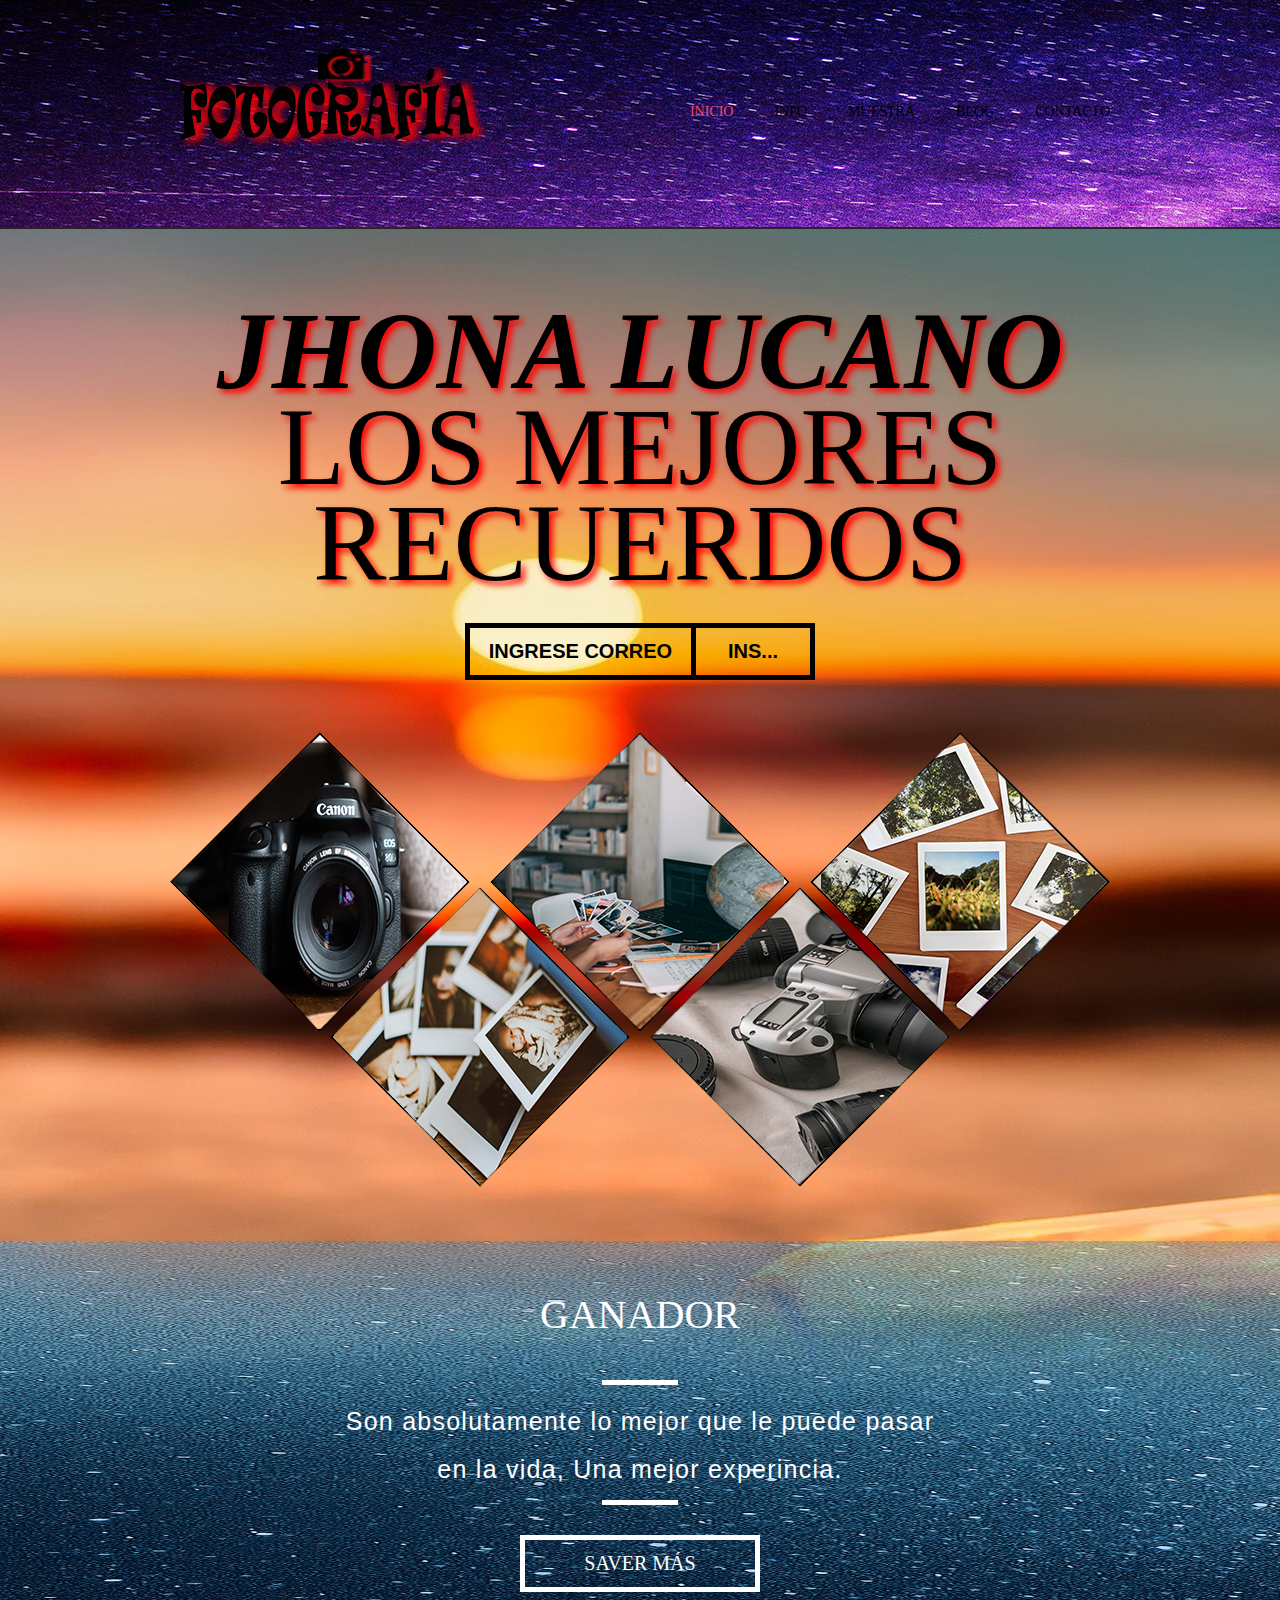
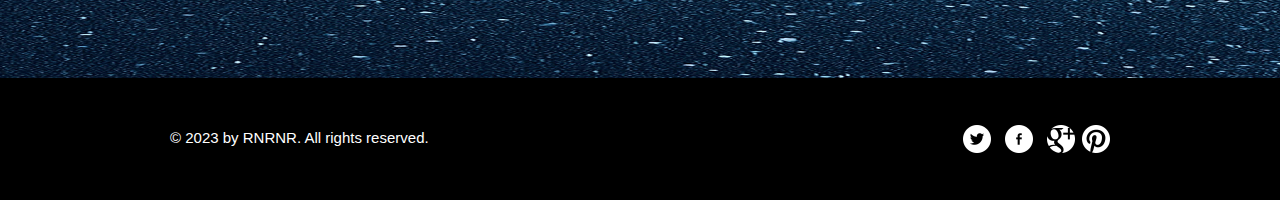
<file: index.html>
<!doctype html>
<!-- Website template by .com -->
<html>
<head>
	<meta charset="UTF-8">
	<meta name="viewport" content="width=device-width, initial-scale=1.0">
	<title>Jhonaolivares-fotografía</title>
	<link rel="stylesheet" href="css/style.css" type="text/css">
	<link rel="stylesheet" type="text/css" href="css/mobile.css">
	<script src="js/mobile.js" type="text/javascript"></script>
</head>
<body>
	<div id="page">
		<div id="header">
			<div id="navigation">
				<span id="mobile-navigation">&nbsp;</span>
				<a href="index.html" class="logo"><img src="images/logo.png" alt=""></a>
				<ul id="menu">
					<li class="selected">
						<a href="index.html">Inicio</a>
					</li>
					<li>
						<a href="about.html">Info</a>
					</li>
					<li>
						<a href="running.html">Muestra</a>
						<ul>
							<li>
								<a href="runningsinglepost.html">Ejecutando una sola publicación</a>
							</li>
						</ul>
					</li>
					<li>
						<a href="blog.html">Blog</a>
						<ul>
							<li>
								<a href="blogsinglepost.html">entrada única del blog</a>
							</li>
						</ul>
					</li>
					<li>
						<a href="contact.html">Contacto</a>
					</li>
				</ul>
			</div>
		</div>
		<div id="body" class="home">
			<div class="header">
				<div>
					<h1><b><i>Jhona Lucano</i></b><br>LOS MEJORES RECUERDOS</h1>
					<span><a href="contact.html" class="email">Ingrese correo electrónico</a><a href="contact.html" class="signup">Ins...</a></span>
					<img src="images/inicio.png" alt="">
				</div>
			</div>
			<div class="body">
				<div>
					<h1>Ganador</h1>
					<p>Son absolutamente lo mejor que le puede pasar en la vida, Una mejor experincia.</p>
					<a href="blog.html" class="more">Saver Más</a>
				</div>
			</div>
		</div>
		<div id="footer">
			<div>
				<div class="connect">
					<a href="http://.com/go/twitter/" class="twitter">twitter</a>
					<a href="http://.com/go/facebook/" class="facebook">facebook</a>
					<a href="http://.com/go/googleplus/" class="googleplus">googleplus</a>
					<a href="http://pinterest.com/fwtemplates/" class="pinterest">pinterest</a>
				</div>
				<p>&copy; 2023 by RNRNR. All rights reserved.</p>
			</div>
		</div>
	</div>
</body>
</html>
</file>
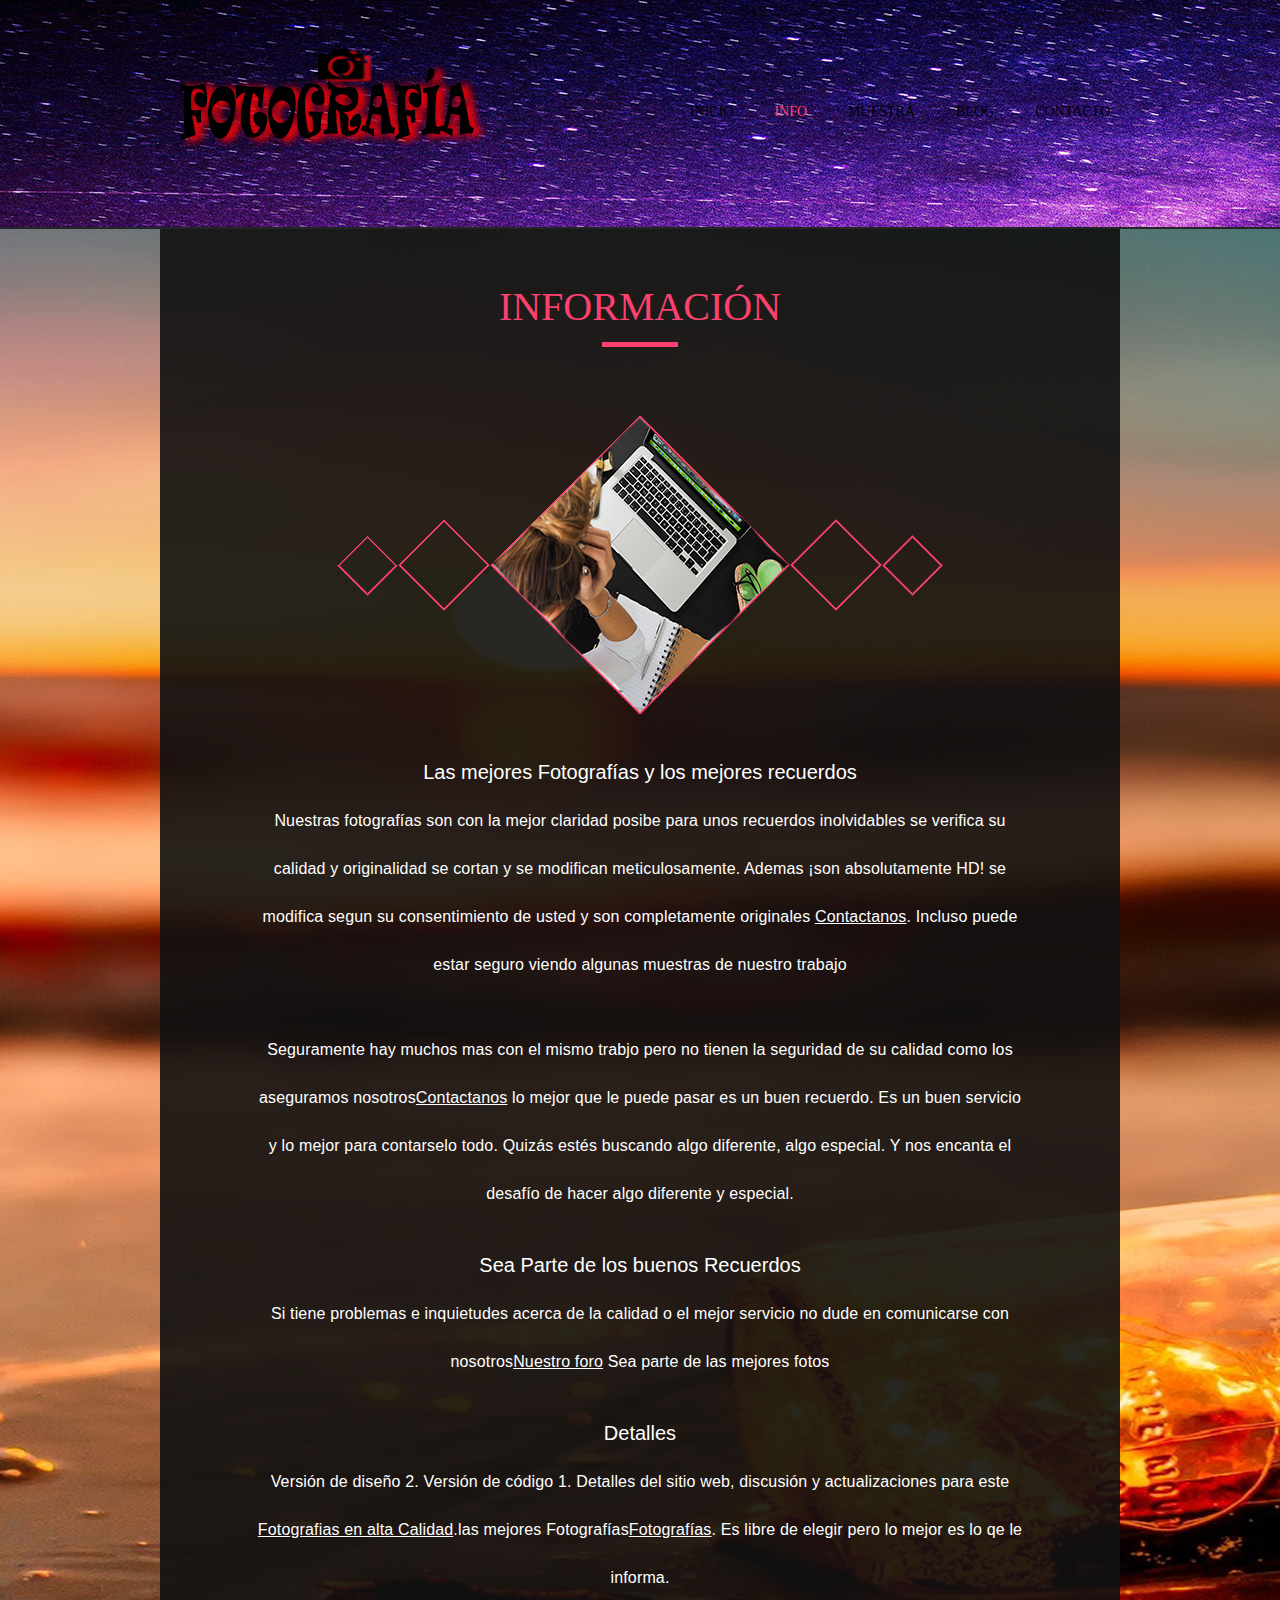
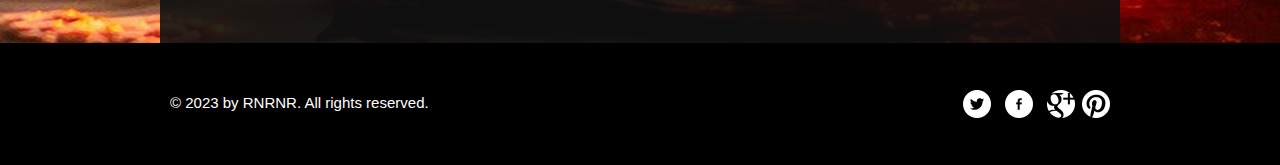
<file: about.html>
<!doctype html>
<!-- Website template by freewebsitetemplates.com -->
<html>
<head>
	<meta charset="UTF-8">
	<meta name="viewport" content="width=device-width, initial-scale=1.0">
	<title>Jhonaolivares-Fotografía</title>
	<link rel="stylesheet" href="css/style.css" type="text/css">
	<link rel="stylesheet" type="text/css" href="css/mobile.css">
	<script src="js/mobile.js" type="text/javascript"></script>
</head>
<body>
	<div id="page">
		<div id="header">
			<div id="navigation">
				<span id="mobile-navigation">&nbsp;</span>
				<a href="index.html" class="logo"><img src="images/logo.png" alt=""></a>
				<ul id="menu">
					<li>
						<a href="index.html">Inicio</a>
					</li>
					<li class="selected">
						<a href="about.html">Info</a>
					</li>
					<li>
						<a href="running.html">Muestra</a>
						<ul>
							<li>
								<a href="runningsinglepost.html">Ejecutando una sola publicación</a>
							</li>
						</ul>
					</li>
					<li>
						<a href="blog.html">Blog</a>
						<ul>
							<li>
								<a href="blogsinglepost.html">entrada única del blog</a>
							</li>
						</ul>
					</li>
					<li>
						<a href="contact.html">Contacto</a>
					</li>
				</ul>
			</div>
		</div>
		<div id="body">
			<div>
				<h1>INFORMACIÓN</h1>
				<img src="images/info.png" alt="">
				<h2>Las mejores Fotografías y los mejores recuerdos</h2>
				<p>Nuestras fotografías son con la mejor claridad posibe para unos recuerdos inolvidables se verifica su calidad y originalidad se cortan y se modifican meticulosamente. Ademas ¡son absolutamente HD! se modifica segun su consentimiento de usted y son completamente originales <a href="http://www..com/about/terms/">Contactanos</a>. Incluso puede estar seguro viendo algunas muestras de nuestro trabajo</h2>
				<p>Seguramente hay muchos mas con el mismo trabjo pero no tienen la seguridad de su calidad como los aseguramos nosotros<a href="http://www..com/">Contactanos</a> lo mejor que le puede pasar es un buen recuerdo. Es un buen servicio y lo mejor para contarselo todo. Quizás estés buscando algo diferente, algo especial. Y nos encanta el desafío de hacer algo diferente y especial.</p>
				
				<h2>Sea Parte de los buenos Recuerdos</h2>
				
				<p>Si tiene problemas e inquietudes acerca de la calidad o el mejor servicio no dude en comunicarse con nosotros<a href="http://www..com/forums/">Nuestro foro</a> Sea parte de las mejores fotos</p>
				<h2>Detalles</h2>
				<p>Versión de diseño 2. Versión de código 1. Detalles del sitio web, discusión y actualizaciones para este <a href="http://www..com/discuss/running/">Fotografias en alta Calidad</a>.las mejores Fotografías<a href="http://www..com/">Fotografías</a>. Es libre de elegir pero lo mejor es lo qe le informa.</p>
			</div>
		</div>
		<div id="footer">
			<div>
				<div class="connect">
					<a href="http://.com/go/twitter/" class="twitter">twitter</a>
					<a href="http://.com/go/facebook/" class="facebook">facebook</a>
					<a href="http://.com/go/googleplus/" class="googleplus">googleplus</a>
					<a href="http://pinterest.com/fwtemplates/" class="pinterest">pinterest</a>
				</div>
				<p>&copy; 2023 by RNRNR. All rights reserved.</p>
			</div>
		</div>
	</div>
</body>
</html>
</file>
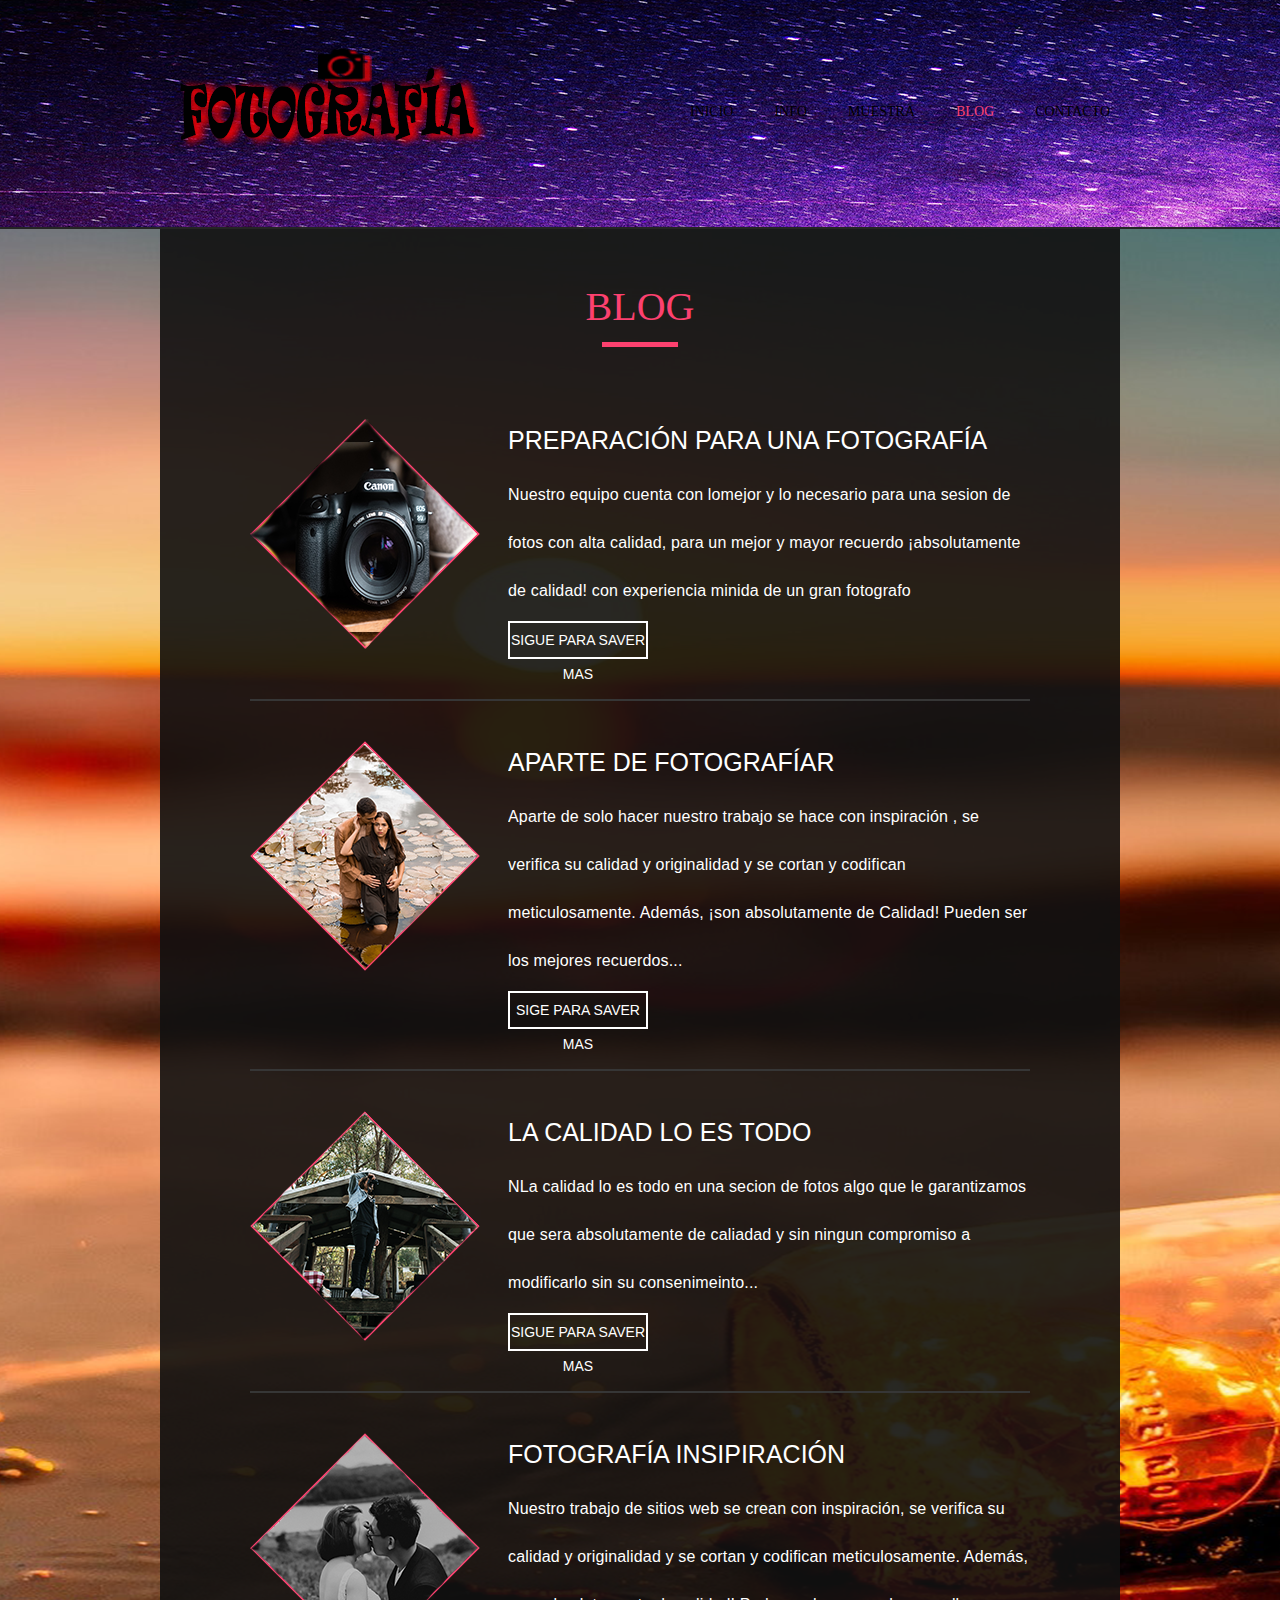
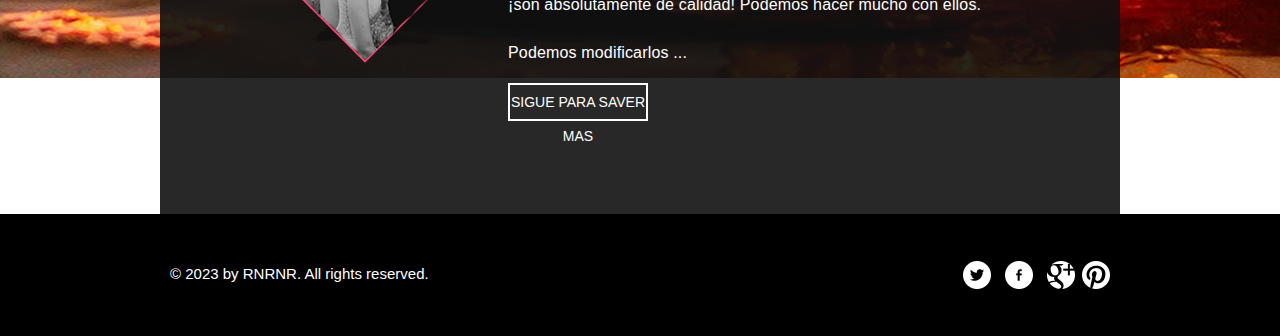
<file: blog.html>
<!doctype html>
<!-- Website template by .com -->
<html>
<head>
	<meta charset="UTF-8">
	<meta name="viewport" content="width=device-width, initial-scale=1.0">
	<title>Jhonaolivares-Fotografía</title>
	<link rel="stylesheet" href="css/style.css" type="text/css">
	<link rel="stylesheet" type="text/css" href="css/mobile.css">
	<script src="js/mobile.js" type="text/javascript"></script>
</head>
<body>
	<div id="page">
		<div id="header">
			<div id="navigation">
				<span id="mobile-navigation">&nbsp;</span>
				<a href="index.html" class="logo"><img src="images/logo.png" alt=""></a>
				<ul id="menu">
					<li>
						<a href="index.html">Inicio</a>
					</li>
					<li>
						<a href="about.html">Info</a>
					</li>
					<li>
						<a href="running.html">Muestra</a>
						<ul>
							<li>
								<a href="runningsinglepost.html">Ejecutando una sola publicación</a>
							</li>
						</ul>
					</li>
					<li class="selected">
						<a href="blog.html">Blog</a>
						<ul>
							<li>
								<a href="blogsinglepost.html">entrada única del blogt</a>
							</li>
						</ul>
					</li>
					<li>
						<a href="contact.html">Contacto</a>
					</li>
				</ul>
			</div>
		</div>
		<div id="body">
			<div>
				<h1>Blog</h1>
				<ul>
					<li>
						<img src="images/blog-image1.png" alt="">
						<div>
							<h1>PREPARACIÓN PARA UNA FOTOGRAFÍA</h1>
							<p>Nuestro equipo cuenta con lomejor y lo necesario para una sesion de fotos con alta calidad, para un mejor y mayor recuerdo ¡absolutamente de calidad! con experiencia minida de un gran fotografo</p>
							<a href="blogsinglepost.html" class="more">sigue para saver mas</a>
						</div>
					</li>
					<li>
						<img src="images/blog-image2.png" alt="">
						<div>
							<h1>APARTE DE FOTOGRAFÍAR</h1>
							<p>Aparte de solo hacer nuestro trabajo se hace con inspiración , se verifica su calidad y originalidad y se cortan y codifican meticulosamente. Además, ¡son absolutamente de Calidad! Pueden ser los mejores recuerdos...</p>
							<a href="blogsinglepost.html" class="more">sige para saver mas</a>
						</div>
					</li>
					<li>
						<img src="images/blog-image3.png" alt="">
						<div>
							<h1>LA CALIDAD LO ES TODO</h1>
							<p>NLa calidad lo es todo en una secion de fotos algo que le garantizamos que sera absolutamente de caliadad y sin ningun compromiso a modificarlo sin su consenimeinto...  </p>
							<a href="blogsinglepost.html" class="more">sigue para saver mas</a>
						</div>
					</li>
					<li>
						<img src="images/blog-image4.png" alt="">
						<div>
							<h1>FOTOGRAFÍA INSIPIRACIÓN</h1>
							<p>
                              Nuestro trabajo de sitios web se crean con inspiración, se verifica su calidad y originalidad y se cortan y codifican meticulosamente. Además, ¡son absolutamente de calidad! Podemos hacer mucho con ellos. Podemos modificarlos ...
                            </p>
							<a href="blogsinglepost.html" class="more">sigue para saver mas</a>
						</div>
					</li>
				</ul>
			</div>
		</div>
		<div id="footer">
			<div>
				<div class="connect">
					<a href="http://.com/go/twitter/" class="twitter">twitter</a>
					<a href="http://.com/go/facebook/" class="facebook">facebook</a>
					<a href="http://.com/go/googleplus/" class="googleplus">googleplus</a>
					<a href="http://pinterest.com/fwtemplates/" class="pinterest">pinterest</a>
				</div>
				<p>&copy; 2023 by RNRNR. All rights reserved.</p>
			</div>
		</div>
	</div>
</body>
</html>
</file>
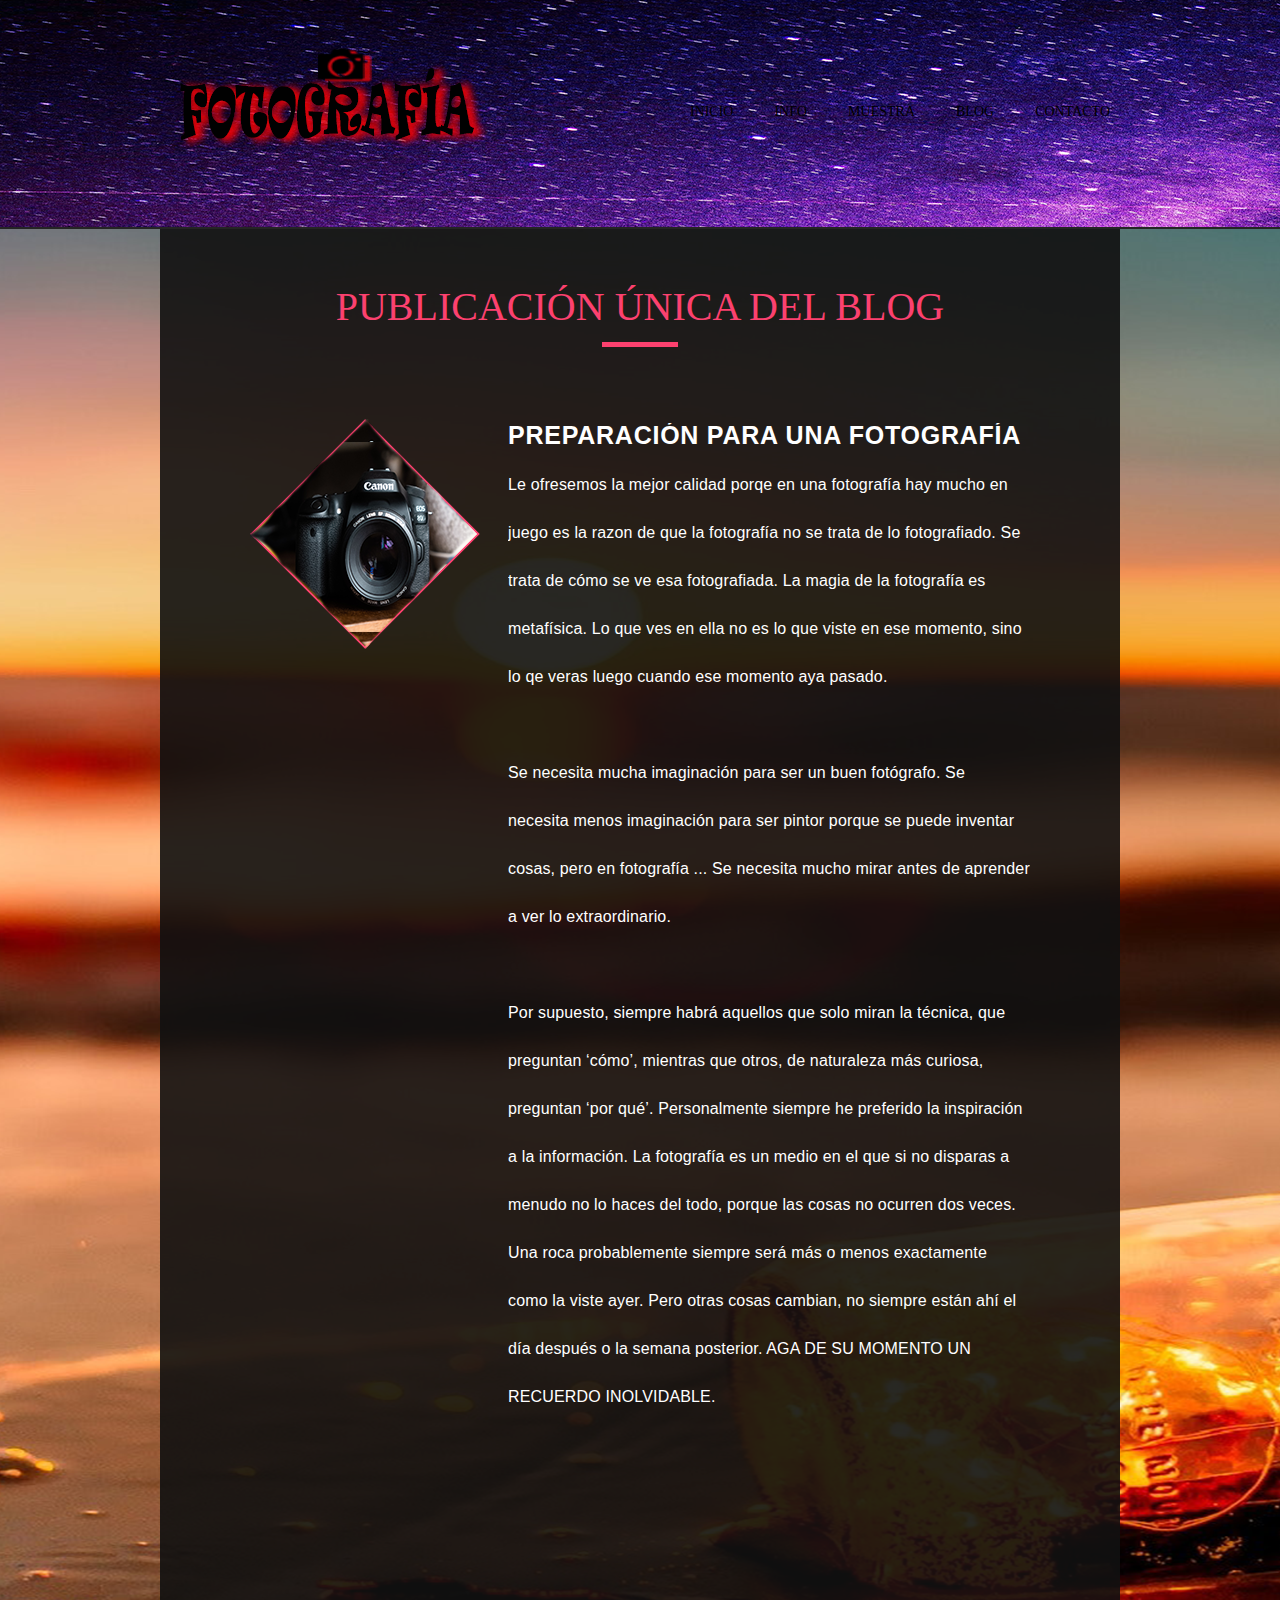
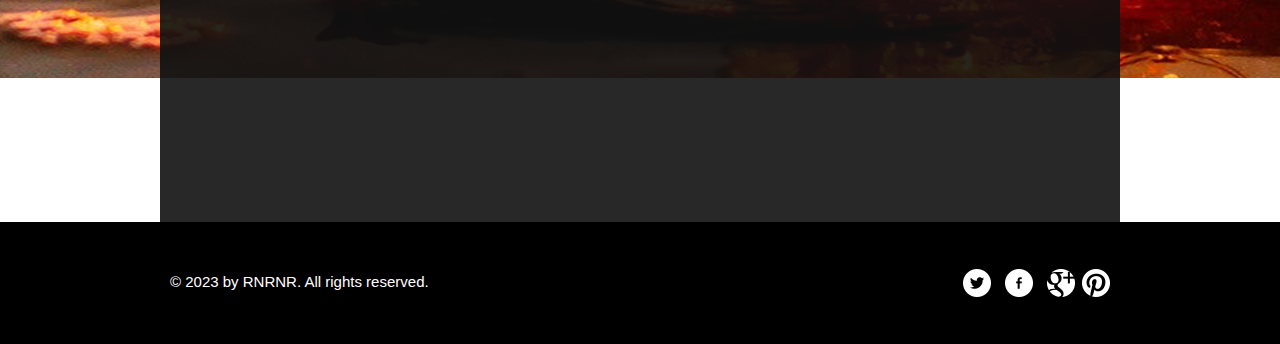
<file: blogsinglepost.html>
<!doctype html>
<!-- Website template by .com -->
<html>
<head>
	<meta charset="UTF-8">
	<meta name="viewport" content="width=device-width, initial-scale=1.0">
	<title>jhonaolivares-fotografía</title>
	<link rel="stylesheet" href="css/style.css" type="text/css">
	<link rel="stylesheet" type="text/css" href="css/mobile.css">
	<script src="js/mobile.js" type="text/javascript"></script>
</head>
<body>
	<div id="page">
		<div id="header">
			<div id="navigation">
				<span id="mobile-navigation">&nbsp;</span>
				<a href="index.html" class="logo"><img src="images/logo.png" alt=""></a>
				<ul id="menu">
					<li>
						<a href="index.html">Inicio</a>
					</li>
					<li>
						<a href="about.html">Info</a>
					</li>
					<li>
						<a href="running.html">Muestra</a>
						<ul>
							<li>
								<a href="runningsinglepost.html">Ejecutando una sola publicación</a>
							</li>
						</ul>
					</li>
					<li>
						<a href="blog.html">Blog</a>
						<ul>
							<li>
								<a href="blogsinglepost.html">entrada única del blog</a>
							</li>
						</ul>
					</li>
					<li>
						<a href="contact.html">Contacto</a>
					</li>
				</ul>
			</div>
		</div>
		<div id="body" class="blogsinglepost">
			<div>
				<h1>Publicación única del blog</h1>
				<img src="images/blog-image1.png" alt="">
				<div>
					<h1>PREPARACIÓN PARA UNA FOTOGRAFÍA</h1>
					<p>Le ofresemos la mejor calidad porqe en una fotografía hay mucho en juego es la razon de que la fotografía no se trata de lo fotografiado. Se trata de cómo se ve esa fotografiada. La magia de la fotografía es metafísica. Lo que ves en ella no es lo que viste en ese momento, sino lo qe veras luego cuando ese momento aya pasado.</p>
					<p>Se necesita mucha imaginación para ser un buen fotógrafo. Se necesita menos imaginación para ser pintor porque se puede inventar cosas, pero en fotografía ... Se necesita mucho mirar antes de aprender a ver lo extraordinario.</p>
					<p>Por supuesto, siempre habrá aquellos que solo miran la técnica, que preguntan ‘cómo’, mientras que otros, de naturaleza más curiosa, preguntan ‘por qué’. Personalmente siempre he preferido la inspiración a la información. La fotografía es un medio en el que si no disparas a menudo no lo haces del todo, porque las cosas no ocurren dos veces. Una roca probablemente siempre será más o menos exactamente como la viste ayer. Pero otras cosas cambian, no siempre están ahí el día después o la semana posterior. AGA DE SU MOMENTO UN RECUERDO INOLVIDABLE.</p>
				</div>
			</div>
		</div>
		<div id="footer">
			<div>
				<div class="connect">
					<a href="http://.com/go/twitter/" class="twitter">twitter</a>
					<a href="http://.com/go/facebook/" class="facebook">facebook</a>
					<a href="http://.com/go/googleplus/" class="googleplus">googleplus</a>
					<a href="http://pinterest.com/fwtemplates/" class="pinterest">pinterest</a>
				</div>
				<p>&copy; 2023 by RNRNR. All rights reserved.</p>
			</div>
		</div>
	</div>
</body>
</html>
</file>
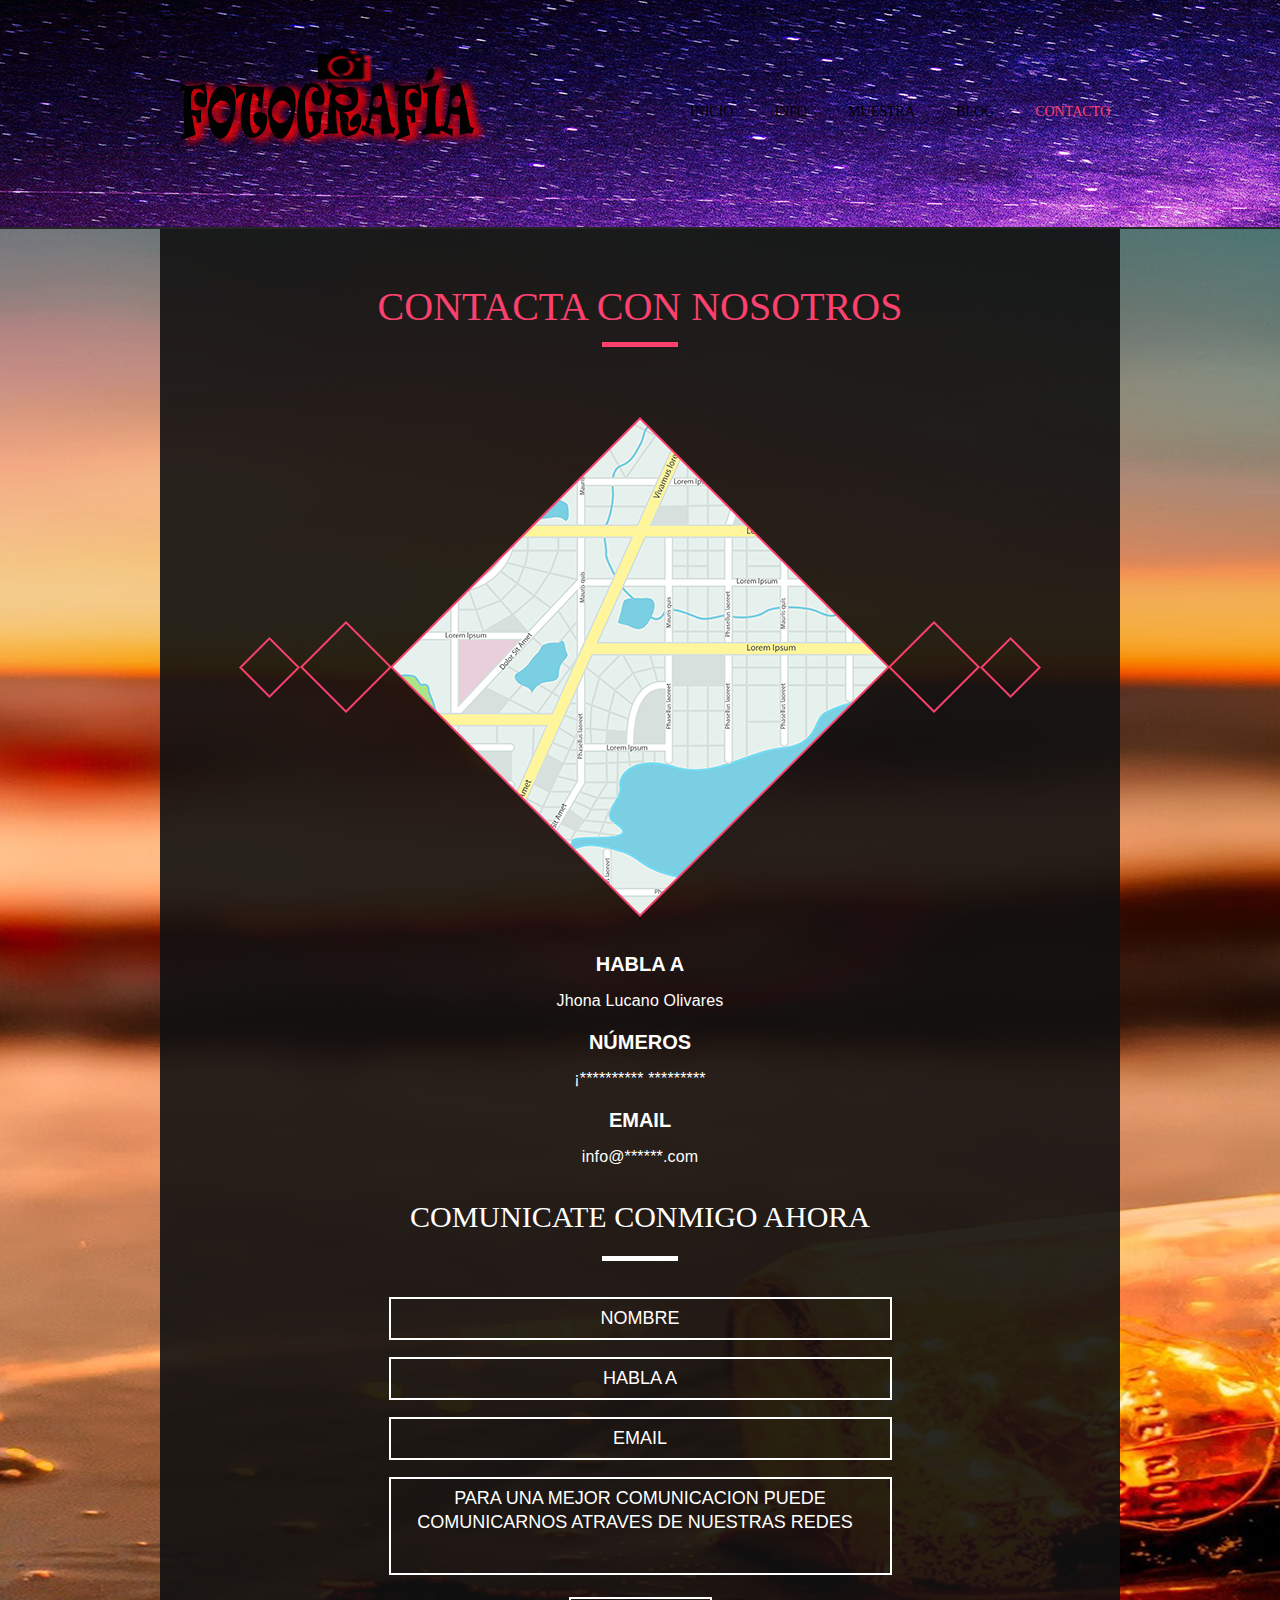
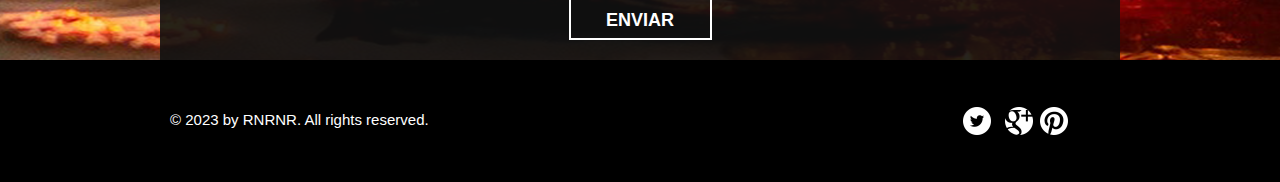
<file: contact.html>
<!doctype html>
<!-- Website template by .com -->
<html>
<head>
	<meta charset="UTF-8">
	<meta name="viewport" content="width=device-width, initial-scale=1.0">
	<title>contact - Running</title>
	<link rel="stylesheet" href="css/style.css" type="text/css">
	<link rel="stylesheet" type="text/css" href="css/mobile.css">
	<script src="js/mobile.js" type="text/javascript"></script>
</head>
<body>
	<div id="page">
		<div id="header">
			<div id="navigation">
				<span id="mobile-navigation">&nbsp;</span>
				<a href="index.html" class="logo"><img src="images/logo.png" alt=""></a>
				<ul id="menu">
					<li>
						<a href="index.html">Inicio</a>
					</li>
					<li>
						<a href="about.html">Info</a>
					</li>
					<li>
						<a href="running.html">Muestra</a>
						<ul>
							<li>
								<a href="runningsinglepost.html">Ejecutando una sola publicación</a>
							</li>
						</ul>
					</li>
					<li>
						<a href="blog.html">Blog</a>
						<ul>
							<li>
								<a href="blogsinglepost.html">entrada única del blog</a>
							</li>
						</ul>
					</li>
					<li class="selected">
						<a href="contact.html">Contacto</a>
					</li>
				</ul>
			</div>
		</div>
		<div id="body" class="contact">
			<div>
				<h1>Contacta con nosotros</h1>
				<img src="images/map.png" alt="">
				<h2>HABLA A</h2>
				<p>Jhona Lucano Olivares</p>
				<h2>NÚMEROS</h2>
				<a href="index.html">¡********** *********</a>
				<h2>Email</h2>
				<a href="index.html">info@******.com</a>
				<h4>COMUNICATE CONMIGO AHORA</h4>
				<form action="index.html">
					<input type="text" name="name" value="Nombre" onblur="this.value=!this.value?'Name':this.value;" onfocus="this.select()" onclick="this.value='';">
					<input type="text" name="Address" value="Habla a" onblur="this.value=!this.value?'Address':this.value;" onfocus="this.select()" onclick="this.value='';">
					<input type="text" name="Email" value="Email" onblur="this.value=!this.value?'Email':this.value;" onfocus="this.select()" onclick="this.value='';">
					<textarea name="meassage" cols="50" rows="7">Para una mejor comunicacion puede comunicarnos atraves de nuestras redes  </textarea>
					<input type="submit" value="ENVIAR" id="submit">
				</form>
			</div>
		</div>
		<div id="footer">
			<div>
				<div class="connect">
					<a href="http://.com/go/twitter/" class="twitter">twitter</a>
  					<a href="http://.com/go/googleplus/" class="googleplus">googleplus</a>
					<a href="http://pinterest.com/fwtemplates/" class="pinterest">pinterest</a>
				</div>
				<p>&copy; 2023 by RNRNR. All rights reserved.</p>
			</div>
		</div>
	</div>
</body>
</html>
</file>
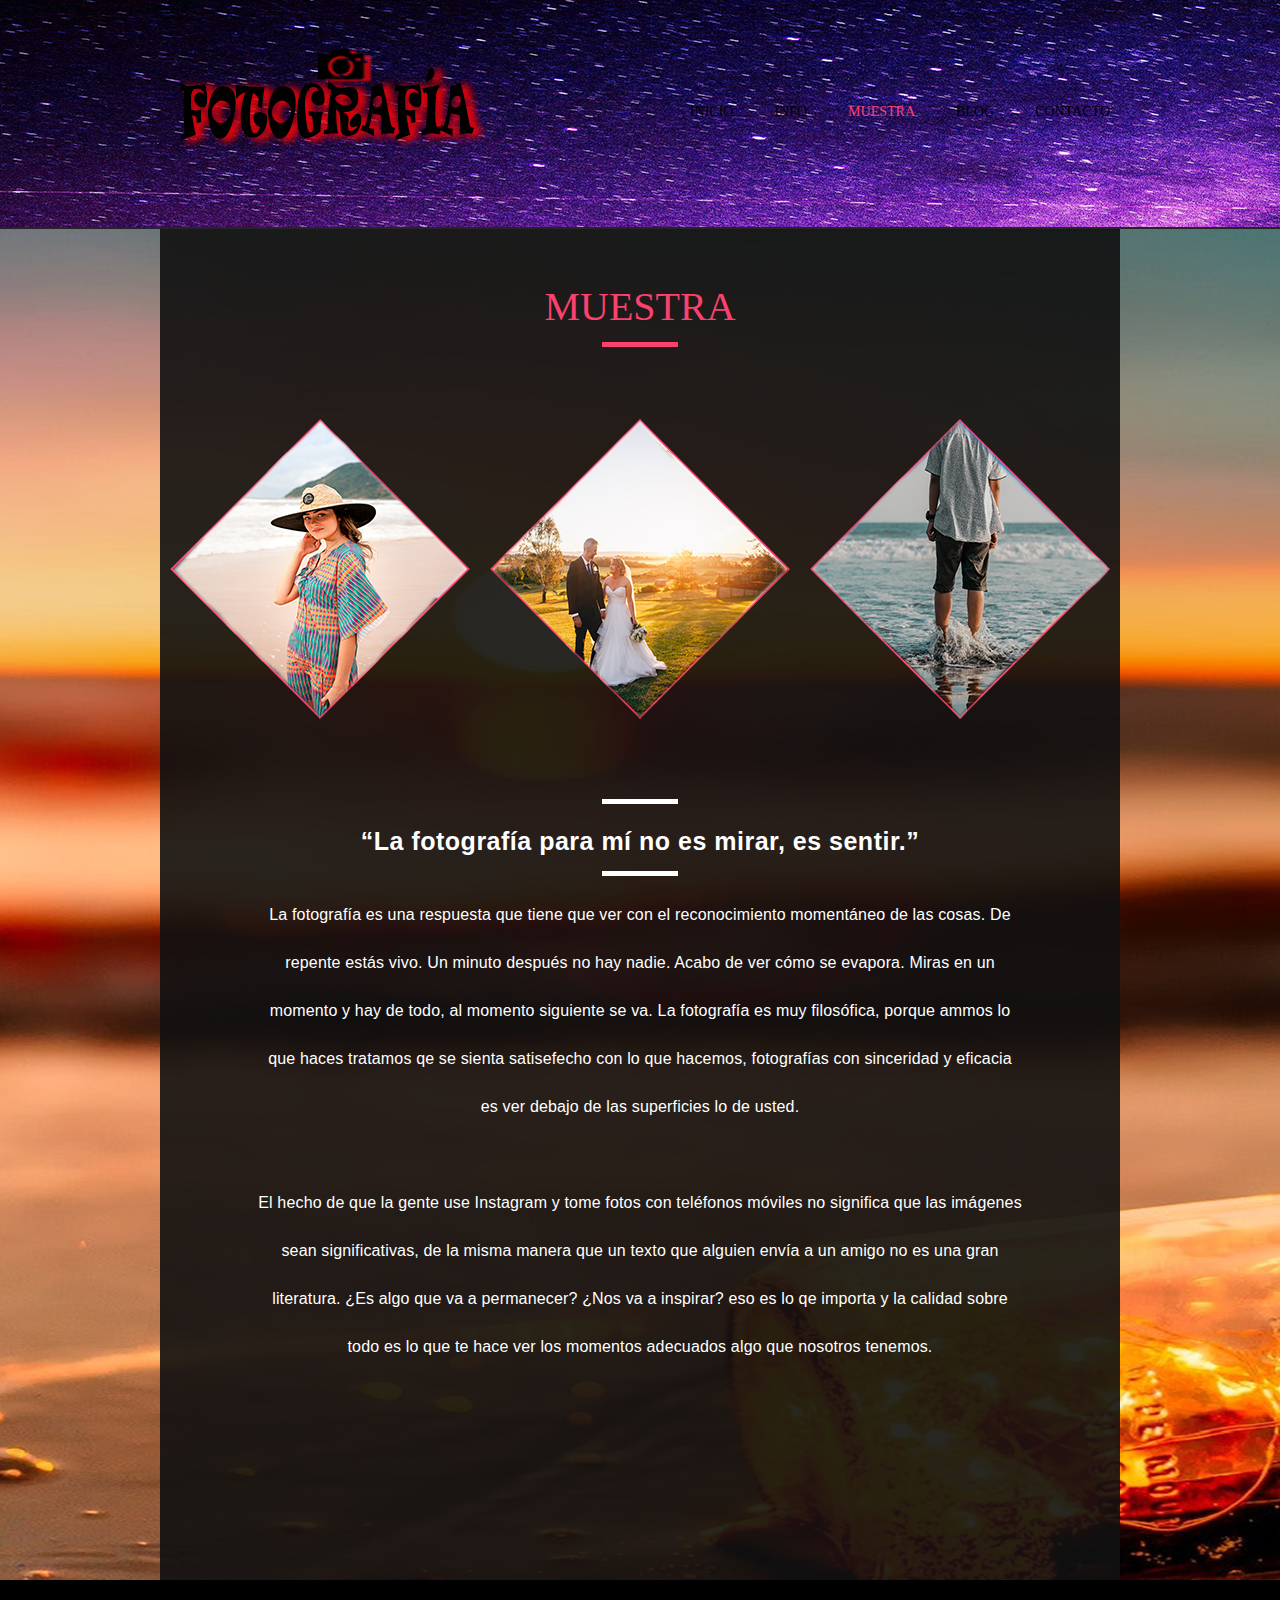
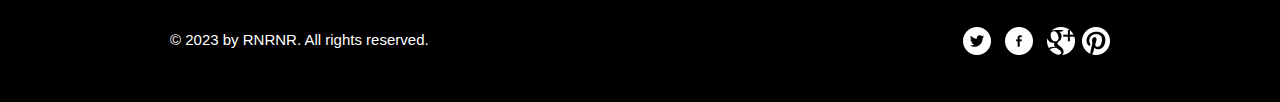
<file: running.html>
<!doctype html>
<!-- Website template by .com -->
<html>
<head>
	<meta charset="UTF-8">
	<meta name="viewport" content="width=device-width, initial-scale=1.0">
	<title>jhonaolivares-fotografía</title>
	<link rel="stylesheet" href="css/style.css" type="text/css">
	<link rel="stylesheet" type="text/css" href="css/mobile.css">
	<script src="js/mobile.js" type="text/javascript"></script>
</head>
<body>
	<div id="page">
		<div id="header">
			<div id="navigation">
				<span id="mobile-navigation">&nbsp;</span>
				<a href="index.html" class="logo"><img src="images/logo.png" alt=""></a>
				<ul id="menu">
					<li>
						<a href="index.html">Inicio</a>
					</li>
					<li>
						<a href="about.html">Info</a>
					</li>
					<li class="selected">
						<a href="running.html">Muestra</a>
						<ul>
							<li>
								<a href="runningsinglepost.html">Ejecutando una sola publicación</a>
							</li>
						</ul>
					</li>
					<li>
						<a href="blog.html">Blog</a>
						<ul>
							<li>
								<a href="blogsinglepost.html">entrada única del blogt</a>
							</li>
						</ul>
					</li>
					<li>
						<a href="contact.html">Contacto</a>
					</li>
				</ul>
			</div>
		</div>
		<div id="body" class="running">
			<div>
				<h1>Muestra</h1>
				<ul class="gallery">
					<li>
						<a href="runningsinglepost.html"><img src="images/running-image1.png" alt=""></a>
					</li>
					<li>
						<a href="runningsinglepost.html"><img src="images/running-image2.png" alt=""></a>
					</li>
					<li>
						<a href="runningsinglepost.html"><img src="images/running-image3.png" alt=""></a>
					</li>
				</ul>
				<h3><span>“La fotografía para mí no es mirar, es sentir.”</span></h3>
				<p>La fotografía es una respuesta que tiene que ver con el reconocimiento momentáneo de las cosas. De repente estás vivo. Un minuto después no hay nadie. Acabo de ver cómo se evapora. Miras en un momento y hay de todo, al momento siguiente se va. La fotografía es muy filosófica, porque ammos lo que haces tratamos qe se sienta satisefecho con lo que hacemos, fotografías con sinceridad y eficacia es ver debajo de las superficies lo de usted.</p>
				<p>El hecho de que la gente use Instagram y tome fotos con teléfonos móviles no significa que las imágenes sean significativas, de la misma manera que un texto que alguien envía a un amigo no es una gran literatura. ¿Es algo que va a permanecer? ¿Nos va a inspirar? eso es lo qe importa y la calidad sobre todo es lo que te hace ver los momentos adecuados algo que nosotros tenemos.</p>
			</div>
		</div>
		<div id="footer">
			<div>
				<div class="connect">
					<a href="http://.com/go/twitter/" class="twitter">twitter</a>
					<a href="http://.com/go/facebook/" class="facebook">facebook</a>
					<a href="http://.com/go/googleplus/" class="googleplus">googleplus</a>
					<a href="http://pinterest.com/fwtemplates/" class="pinterest">pinterest</a>
				</div>
				<p>&copy; 2023 by RNRNR. All rights reserved.</p>
			</div>
		</div>
	</div>
</body>
</html>
</file>
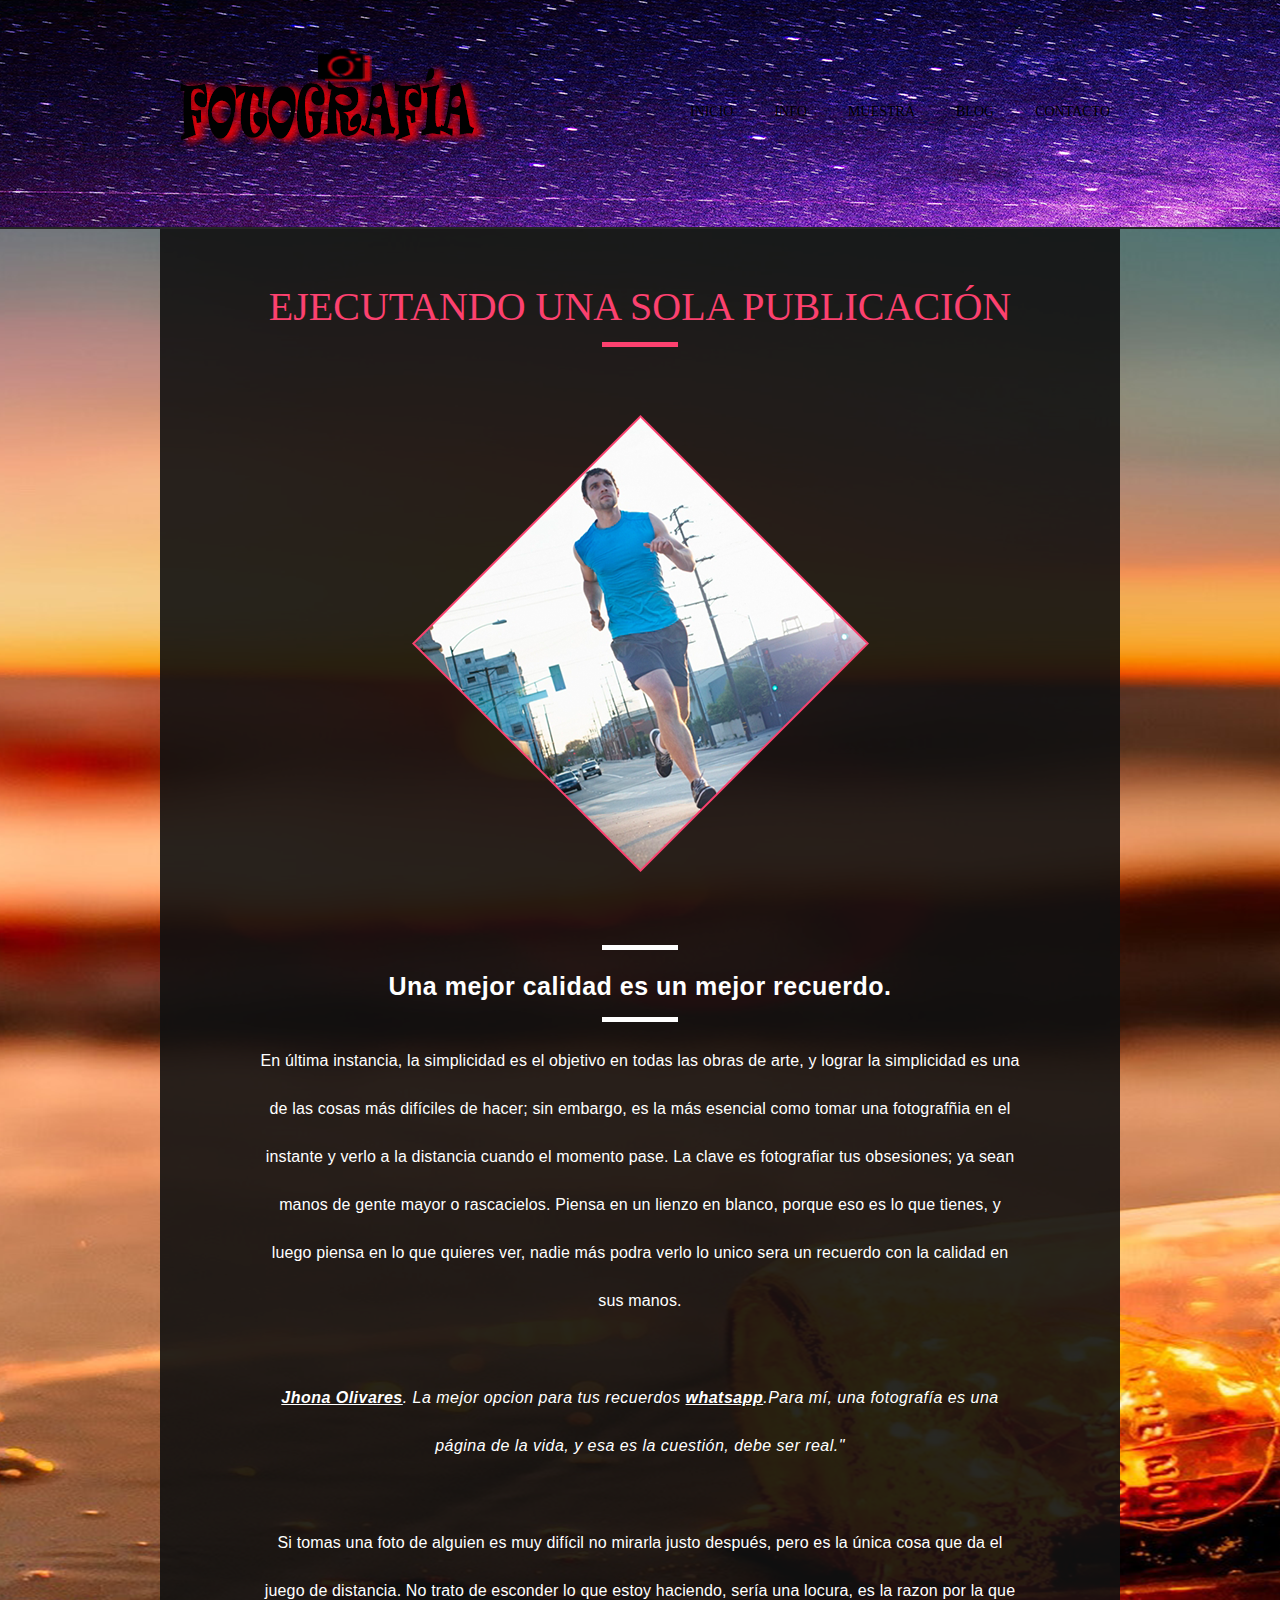
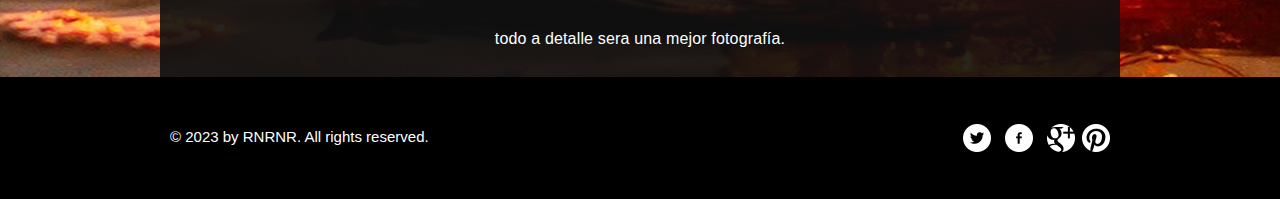
<file: runningsinglepost.html>
<!doctype html>
<!-- Website template by .com -->
<html>
<head>
	<meta charset="UTF-8">
	<meta name="viewport" content="width=device-width, initial-scale=1.0">
	<title>running single post - Running</title>
	<link rel="stylesheet" href="css/style.css" type="text/css">
	<link rel="stylesheet" type="text/css" href="css/mobile.css">
	<script src="js/mobile.js" type="text/javascript"></script>
</head>
<body>
	<div id="page">
		<div id="header">
			<div id="navigation">
				<span id="mobile-navigation">&nbsp;</span>
				<a href="index.html" class="logo"><img src="images/logo.png" alt=""></a>
				<ul id="menu">
					<li>
						<a href="index.html">Inicio</a>
					</li>
					<li>
						<a href="about.html">Info</a>
					</li>
					<li>
						<a href="running.html">Muestra</a>
						<ul>
							<li>
								<a href="runningsinglepost.html">Ejecutando una sola publicación</a>
							</li>
						</ul>
					</li>
					<li>
						<a href="blog.html">Blog</a>
						<ul>
							<li>
								<a href="blogsinglepost.html">entrada única del blog</a>
							</li>
						</ul>
					</li>
					<li>
						<a href="contact.html">Contacto</a>
					</li>
				</ul>
			</div>
		</div>
		<div id="body" class="runningsinglepost">
			<div>
				<h1>Ejecutando una sola publicación</h1>
				<img src="images/running-man.png" alt="">
				<h3><span>Una mejor calidad es un mejor recuerdo.</span></h3>
				<p>En última instancia, la simplicidad es el objetivo en todas las obras de arte, y lograr la simplicidad es una de las cosas más difíciles de hacer; sin embargo, es la más esencial como tomar una fotografñia en el instante y verlo a la distancia cuando el momento pase. La clave es fotografiar tus obsesiones; ya sean manos de gente mayor o rascacielos. Piensa en un lienzo en blanco, porque eso es lo que tienes, y luego piensa en lo que quieres ver, nadie más podra verlo lo unico sera un recuerdo con la calidad en sus manos.</p>
				<p><span> <a href="http://www..com/forum/f18/">Jhona Olivares</a>. La mejor opcion para tus recuerdos <a href="http://www..com/">whatsapp</a>.Para mí, una fotografía es una página de la vida, y esa es la cuestión, debe ser real.&#34;</span></p>
				<p> Si tomas una foto de alguien es muy difícil no mirarla justo después, pero es la única cosa que da el juego de distancia. No trato de esconder lo que estoy haciendo, sería una locura, es la razon por la que todo a detalle sera una mejor fotografía.</p>
			</div>
		</div>
		<div id="footer">
			<div>
				<div class="connect">
					<a href="http://.com/go/twitter/" class="twitter">twitter</a>
					<a href="http://.com/go/facebook/" class="facebook">facebook</a>
					<a href="http://.com/go/googleplus/" class="googleplus">googleplus</a>
					<a href="http://pinterest.com/fwtemplates/" class="pinterest">pinterest</a>
				</div>
				<p>&copy; 2023 by RNRNR. All rights reserved.</p>
			</div>
		</div>
	</div>
</body>
</html>
</file>
<file: css/style.css>
/* Website template by freewebsitetemplates.com */
body {
	margin: 0;
	padding: 0;
	position: relative;
	width: auto;
}
body #page {
	margin: 0;
	overflow: hidden;
	padding: 0;
	width: auto;
}
a {
	text-decoration: none;
	outline: none;
}
a:active {
	background: none;
}
img {
	border: none;
}
/*----------------------------------------header-styles---------------------------------------*/
#header {
	background:url(../images/bg-transparent11.png) repeat;
	margin: 0;
	padding: 0;
	position: relative;
	width: 100%;
}
#header div {
	margin: 0 auto;
    max-width: 940px;
    min-height: 227px;
    padding: 0 10px;
}
#header div a.logo {
	display: block;
    float: left;
    height: 106px;
    margin: 44px 0 0;
    padding: 0;
    width: 320px;
}
#header div a.logo img {
	display: block;
	margin: 0;
	padding: 0;
	width: auto;
}
#header div ul {
	display: block;
    float: right;
    list-style: none outside none;
    margin: 0 auto;
    max-width: 501px;
    padding: 102px 0 20px;
    text-align: center;
}
#header div ul li {
	display: inline-block;
	*float: left; /* Needed for IE7 and old versions */
	margin: 0 0 0 37px;
	padding: 0;
	width: auto;
}
#header div ul li a {
	color: #000000;
	font-family: "Arial Black";
	font-size: 14px;
	font-weight: normal;
	line-height: 14px;
	margin: 0;
	padding: 0;
	text-align: center;
	text-transform: uppercase;
	width: auto;
}
#header div ul li.selected a, #header div ul li.selected a:hover {
	color: #fb416f;
}
#header div ul li a:hover {
	color: #16ab88;
}
#header div ul li ul {
	display: none;
}
#header span#mobile-navigation, #header span#mobile-submenu, #header div ul li ul {
	display: none;
}
/*----------------------------------------body-home-styles---------------------------------------*/
#body {
	background: url(../images/bg-home.png) no-repeat center top;
	border-top: 2px solid #252525;
	margin: 0;
	overflow: hidden;
	padding: 0;
	position: relative;
	width: 100%;
}
#body.home div {
	background: none;
	margin: 0;
	max-width: none;
	padding: 0 0 54px;
	width: 100%;
}
#body.home div.header div {
	background: none;
	margin: 0 auto;
	max-width: 960px;
	padding: 74px 0 0;
}
#body.home div.header div h1 {
	background: none;
	color: #000000;
	text-shadow: 4px 4px 6px red;
	display: block;
	font-family: 'Arial Black';
	font-size: 110px;
	font-weight: normal;
	line-height: 96px;
	margin: 0 auto 32px;
	padding: 0;
	text-align: center;
	text-transform: uppercase;
	width: 89.5833%;
}
#body.home div.header div span {
	display: block;
	margin: 0 auto 52px;
	max-width: 350px;
	overflow: hidden;
	padding: 0;
	width: 37.4583%;
}
#body.home div.header div span a.email {
	border: 5px solid #000000;
	color: #000000;
	display: block;
	float: left;
	font-family: Arial;
	font-size: 20px;
	font-weight: bold;
	height: 47px;
	line-height: 47px;
	margin: 0;
	padding: 0;
	text-align: center;
	text-transform: uppercase;
	width: 63.142857142857%;
}
#body.home div.header div span a.signup {
	border: 5px solid #000000;
	border-left: none;
	color: #000000;
	display: block;
	float: left;
	font-family: Arial;
	font-size: 20px;
	font-weight: bold;
	height: 47px;
	line-height: 47px;
	margin: 0;
	padding: 0;
	text-align: center;
	text-transform: uppercase;
	width: 32.571428571429%;
}
#body.home div.header div img {
	display: block;
	margin: 0 auto;
	padding: 0;
	width: 97.9167%;
}
#body.home div.body {
	background: url(../images/bg-transparent1.png) repeat;
	margin: 0;
	padding: 0;
	width: 100%;
}
#body.home div.body div {
	background: none;
	margin: 0 auto;
	max-width: 960px;
	padding: 54px 0 86px;
}
#body.home div.body div h1 {
	background: url(../images/bg-border1.gif) no-repeat center bottom;
	color: #FFFFFF;
	font-family: 'Arial Black';
	font-size: 40px;
	font-weight: normal;
	line-height: 40px;
	margin: 0;
	padding: 0 0 50px;
	text-align: center;
	text-transform: uppercase;
}
#body.home div.body div p {
	background: url(../images/bg-border1.gif) no-repeat center bottom;
	color: #FFFFFF;
	display: block;
	font-family: Arial;
	font-size: 25px;
	font-weight: normal;
	letter-spacing: 0.05em;
	line-height: 48px;
	margin: 12px auto 0;
	padding: 0 0 12px;
	text-align: center;
	width: 63.6458%;
}
#body.home div.body div p a {
	color: #ffffff;
	font-family: Arial;
	font-size: 25px;
	font-weight: normal;
	line-height: 48px;
	margin: 0;
	padding: 0;
	text-decoration: underline;
}
#body.home div.body div p a:hover {
	color: #fc416f;
}
#body.home div.body div a.more {
	border: 5px solid #FFFFFF;
	color: #FFFFFF;
	display: block;
	font-family: 'Arial Black';
	font-size: 20px;
	font-weight: normal;
	height: 47px;
	line-height: 47px;
	margin: 30px auto 0;
	padding: 0;
	text-align: center;
	text-transform: uppercase;
	width: 230px;
}
#body.home div.body div a.more:hover {
	background-color: #ffffff;
	color: #fb416f;
}
/*----------------------------------------body-styles---------------------------------------*/
#body div {
	background: url(../images/bg-transparent2.png) repeat;
	margin: 0 auto;
	max-width: 960px;
	overflow: hidden;
	padding: 58px 0 4px;
}
#body.running div {
	padding: 58px 0 161px;
}
#body div h1 {
	background: url(../images/bg-border2.gif) no-repeat center bottom;
	color: #FC416F;
	font-family: 'Arial Black';
	font-size: 40px;
	font-weight: normal;
	line-height: 40px;
	margin: 0;
	padding: 0 0 20px;
	text-align: center;
	text-transform: uppercase;
}
#body div img {
	display: block;
	margin: 68px auto 47px;
	padding: 0;
	width: auto;
}
#body.runningsinglepost div img {
	display: block;
	margin: 68px auto 73px;
	padding: 0;
	width: auto;
}
#body.runningsinglepost div h3 {
	padding: 17px 0 0;
}
#body.runningsinglepost div h3 span {
	padding: 0 0 12px;
}
#body.runningsinglepost div p {
	margin: 0 auto 10px;
}
#body div p {
	color: #FFFFFF;
	display: block;
	font-family: Arial;
	font-size: 16px;
	font-weight: normal;
	letter-spacing: 0.01em;
	line-height: 48px;
	margin: 0 auto 37px;
	padding: 0;
	text-align: center;
	width: 765px;
}
#body div p span {
	color: #FFFFFF;
	display: block;
	font-family: Arial;
	font-size: 16px;
	font-style: italic;
	font-weight: normal;
	letter-spacing: 0.03em;
	line-height: 48px;
	padding: 39px 0;
}
#body div p span a {
	color: #FFFFFF;
	font-family: Arial;
	font-size: 16px;
	font-style: italic;
	font-weight: bold;
	line-height: 48px;
}
#body div p a {
	color: #ffffff;
	font-family: Arial;
	font-size: 16px;
	font-weight: normal;
	line-height: 48px;
	margin: 0;
	padding: 0;
	text-decoration: underline;
}
#body div p a:hover {
	color: #fc416f;
}
#body div h2 {
	color: #FFFFFF;
	font-family: arial;
	font-size: 20px;
	font-weight: normal;
	line-height: 20px;
	margin: 0 0 15px;
	padding: 0;
	text-align: center;
	text-transform: none;
}
#body div ul.gallery {
	display: inline-block;
	list-style: none outside none;
	margin: 0 0 76px;
	max-width: none;
	padding: 72px 0 0;
	width: 100%;
}
#body div ul.gallery li {
	border: none;
	float: left;
	margin: 0 10px;
	padding: 0;
	width: 300px;
}
#body div ul.gallery li a {
	display: block;
	margin: 0;
	padding: 0;
	width: auto;
}
#body div ul.gallery li a img {
	display: block;
	float: none;
	margin: 0 auto;
	padding: 0;
	width: auto;
}
#body div h3 {
	background: url(../images/bg-border1.gif) no-repeat center top;
	color: #FFFFFF;
	display: block;
	font-family: Arial;
	font-size: 25px;
	font-weight: bold;
	letter-spacing: 0.02em;
	line-height: 48px;
	margin: 0 auto 15px;
	padding: 18px 0 0;
	text-align: center;
	width: 611px;
}
#body div h3 span {
	background: url(../images/bg-border1.gif) no-repeat center bottom;
	display: block;
	margin: 0;
	padding: 0 0 11px;
	width: auto;
}
#body.running div p {
	margin: 0 auto 48px;
}
#body div ul {
	display: inline-block;
	list-style: none outside none;
	margin: 0;
	max-width: 780px;
	padding: 72px 90px 49px;
}
#body div ul li:first-child {
	border: none;
	padding: 0 0 0 0;
}
#body div ul li {
	border-top: 2px solid #363636;
	display: block;
	margin: 0;
	overflow: hidden;
	padding: 40px 0 0;
	width: auto;
}
#body div ul li img {
	display: block;
	float: left;
	margin: 0 28px 0 0;
	padding: 0;
	width: auto;
}
#body div ul li div {
	background: none;
	float: left;
	margin: 0;
	max-width: none;
	overflow: hidden;
	padding: 6px 0 0;
	width: 522px;
}
#body div ul li div h1 {
	background: none;
	color: #FFFFFF;
	font-family: Arial;
	font-size: 25px;
	font-weight: normal;
	line-height: 30px;
	margin: 0 0 16px;
	padding: 0;
	text-align: left;
	text-transform: uppercase;
	width: auto;
}
#body div ul li div p {
	color: #FFFFFF;
	font-family: Arial;
	font-size: 16px;
	font-weight: normal;
	letter-spacing: 0.01em;
	line-height: 48px;
	margin: 0 0 6px;
	padding: 0;
	text-align: left;
	width: auto;
}
#body div ul li div p a {
	color: #ffffff;
	font-family: Arial;
	font-size: 16px;
	font-weight: normal;
	line-height: 48px;
	margin: 0;
	padding: 0;
	text-decoration: underline;
}
#body div ul li div p a:hover {
	color: #fc416f;
}
#body div ul li div a.more {
	border: 2px solid #FFFFFF;
	color: #FFFFFF;
	display: block;
	float: left;
	font-family: Arial;
	font-size: 14px;
	font-weight: normal;
	height: 34px;
	line-height: 34px;
	margin: 0 0 40px;
	padding: 0;
	text-align: center;
	text-transform: uppercase;
	width: 136px;
}
#body div ul li div a.more:hover {
	background-color: #fc416f;
	border: none;
	height: 38px;
	line-height: 38px;
	width: 140px;
}
#body.contact div img {
	display: block;
	margin: 70px auto 37px;
	padding: 0;
	width: auto;
}
#body.contact div h2 {
	font-weight: bold;
	margin: 0 auto 18px;
	text-transform: uppercase;
}
#body.contact div p, #body.contact div a {
	color: #FFFFFF;
	display: block;
	font-family: Arial;
	font-size: 16px;
	font-weight: normal;
	letter-spacing: 0.01em;
	line-height: 18px;
	margin: 0 auto 22px;
	padding: 0;
	text-align: center;
	width: 355px;
}
#body.contact div p a {
	color: #FFFFFF;
	font-family: Arial;
	font-size: 16px;
	font-weight: normal;
	line-height: 48px;
	margin: 0 auto 37px;
	padding: 0;
	text-decoration: underline;
}
#body.contact div p a:hover {
	color: #fc416f;
}
#body.contact div h4 {
	background: url(../images/bg-border1.gif) no-repeat center bottom;
	color: #FFFFFF;
	font-family: 'Arial Black';
	font-size: 30px;
	font-weight: normal;
	line-height: 30px;
	margin: 0;
	padding: 14px 0 29px;
	text-align: center;
	text-transform: uppercase;
}
#body.contact div form {
	display: block;
	margin: 0 auto;
	overflow: hidden;
	padding: 36px 0 0;
	width: 503px;
}
#body.contact div form input {
	background: none;
	border: 2px solid #FFFFFF;
	color: #FFFFFF;
	display: block;
	font-family: Arial;
	font-size: 18px;
	font-weight: normal;
	height: 39px;
	line-height: 43px;
	margin: 0 0 17px;
	padding: 0 4px;
	text-align: center;
	text-transform: uppercase;
	width: 491px;
}
#body.contact div form textarea {
	background: none;
	border: 2px solid #FFFFFF;
	color: #FFFFFF;
	display: block;
	font-family: Arial;
	font-size: 18px;
	font-weight: normal;
	height: 87px;
	line-height: 24px;
	margin: 0 0 22px;
	overflow: auto;
	padding: 7px 4px 0;
	resize: none;
	text-align: center;
	text-transform: uppercase;
	width: 491px;
}
#body.contact div form input#submit {
	background: none;
	border: 2px solid #FFFFFF;
	color: #FFFFFF;
	cursor: pointer;
	display: block;
	font-family: Arial;
	font-size: 18px;
	font-weight: bold;
	height: 43px;
	line-height: 43px;
	margin: 0 auto 16px;
	padding: 0;
	text-align: center;
	text-transform: uppercase;
	width: 143px;
}
#body.contact div form input#submit:hover {
	background-color: #fb416f;
	border: none;
	height: 43px;
	width: 143px;
}
#body.blogsinglepost div img {
	display: block;
	float: left;
	margin: 72px 28px 0 90px;
	padding: 0;
	width: auto;
}
#body.blogsinglepost div div {
	background: none;
	float: left;
	margin: 76px 0 0;
	max-width: none;
	padding: 0 0 349px;
	width: 522px;
}
#body.blogsinglepost div div h1 {
	background: none;
	color: #FFFFFF;
	font-family: Arial;
	font-size: 25px;
	font-weight: bold;
	letter-spacing: 0.03em;
	line-height: 25px;
	margin: 0 0 13px;
	padding: 0;
	text-align: left;
	text-transform: uppercase;
}
#body.blogsinglepost div div p {
	color: #FFFFFF;
	font-family: Arial;
	font-size: 16px;
	font-weight: normal;
	letter-spacing: 0.01em;
	line-height: 48px;
	margin: 0 0 48px;
	padding: 0;
	text-align: left;
	width: auto;
}
#body.blogsinglepost div div p a {
	color: #ffffff;
	font-family: Arial;
	font-size: 16px;
	font-weight: normal;
	line-height: 48px;
	margin: 0;
	padding: 0;
	text-decoration: underline;
}
#body.blogsinglepost div div p a:hover {
	color: #fc416f;
}
/*----------------------------------------footer-styles---------------------------------------*/
#footer {
	background-color: #000000;
	margin: 0;
	min-height: 122px;
	padding: 0;
	width: 100%;
}
#footer div {
	margin: 0 auto;
	max-width: 940px;
	overflow: hidden;
	padding: 47px 10px 42px;
}
#footer div p {
	color: #FFFFFF;
	float: left;
	font-family: Arial;
	font-size: 15px;
	font-weight: normal;
	line-height: 15px;
	margin: 0;
	padding: 5px 0 0;
	text-align: left;
	text-transform: none;
	width: 400px;
}
#footer div .connect {
	display: block;
	float: right;
	height: 32px;
	margin: 0;
	overflow: hidden;
	padding: 0;
	width: 154px;
}
#footer div .connect a {
	background: url(../images/icons.png) no-repeat;
	display: block;
	float: left;
	height: 28px;
	margin: 0 7px;
	padding: 0;
	text-indent: -99999px;
	width: 28px;
}
#footer div .connect a.facebook {
	background-position: 0 0;
}
#footer div .connect a.googleplus {
	background-position: 0 -30px;
}
#footer div .connect a.pinterest {
	background-position: 0 -60px;
	margin: 0;
}
#footer div .connect a.twitter {
	background-position: 0 -90px;
}
#footer div .connect a.facebook:hover {
	background-position: -30px 0;
}
#footer div .connect a.googleplus:hover {
	background-position: -30px -30px;
}
#footer div .connect a.pinterest:hover {
	background-position: -30px -60px;
}
#footer div .connect a.twitter:hover {
	background-position: -30px -90px;
}
</file>
<file: css/mobile.css>
/* Website template by freewebsitetemplates.com */
@media only screen and (min-width : 320px) and (max-width : 568px) {
html {
	-webkit-text-size-adjust: none;
}
img {
	max-width: 100%;
}
#header {
	width: 100%;
}
#header div {
	min-height: 75px;
	padding: 0;
	width: 100%;
}
#header div ul {
	width: 100%;
}
#header div a.logo {
	display: block;
    float: left;
    height: auto;
   margin: 5% 0 2% 8%;
    padding: 0;
    width: 40%;
}
#header span#mobile-navigation {
	background: transparent url(../images/mobile/mobile-menu.png) no-repeat;
	display: block;
	height: 50px;
	margin: 0;
	padding: 0 0 0 0;
	position: absolute;
	right: 6%;
	top: 10px;
	width: 50px;
	z-index: 999;
}
#header div#navigation > ul {
	background: rgba(255, 255, 255, 0.8);
	border: 1px solid #000000;
	display: none;
	height: auto;
	padding: 0;
	position: absolute;
	right: 6%;
	top: 60px;
	width: 88%;
	z-index: 1000;
}
#header div#navigation > ul > li {
	border-left: 0;
	border-top: 1px solid #000000;
	margin: 0;
	padding: 0;
	position: relative;
	text-align: left;
	width: 100%;
}
#header div#navigation > ul > li:first-child {
	border-top: 0;
}
#header div#navigation > ul > li:hover {
	background-color: transparent;
}
#header div#navigation ul li a {
	color: #000000;
	display: block;
	font-family: Arial;
	font-size: 1.125em;
	font-weight: normal;
	height: 3em;
	line-height: 3.125em;
	padding: 0 10px;
	text-align: left;
	text-shadow: none;
}
#header .mobile-submenu {
	background: rgba(255, 255, 255, 0.8) url(../images/mobile/mobile-expand.png) no-repeat center;
	border-left: 1px solid #000000;
	display: inline-block;
	height: 3.4em;
	position: absolute;
	right: 0;
	top: 0;
	width: 50px;
	z-index: 0;
}
#header div#navigation ul li ul {
	border-top: 1px solid #000000;
	padding: 0;
	position: static;
	right: 0;
	text-align: left;
	width: 100%;
	z-index: 999;
}
#header div#navigation ul li ul, #header div#navigation ul li:hover ul {
	display: none;
}
#header div#navigation ul li {
	background: rgba(255, 255, 255, 0.8);
}
#header div#navigation ul li ul li {
	background: rgba(255, 255, 255, 0.8);
	border-top: 1px solid #000000;
	display: block;
	margin: 0;
	padding: 0;
	text-align: left;
}
#header div#navigation ul li ul li:first-child {
	border: none;
}
#header div#navigation ul li ul li a {
	background: rgba(255, 255, 255, 0.8);
	color: #000000;
	padding-left: 20px;
	text-align: left;
}
#header div#navigation ul li:hover a, #header div#navigation ul li.selected a, #header div#navigation ul li:hover ul li a, #header div#navigation ul li:hover ul li a:hover, #header div#navigation ul li ul li.selected a {
	display: block;
}
#header div#navigation ul li.selected > a {
	background: rgba(248, 98, 130, 0.8);
	color: #000000;
}
#body {
	margin: 0;
	padding: 0;
	width: 100%;
}
#body.home {
	margin: 0;
	padding: 0;
	width: 100%;
}
#body div {
	margin: 0 auto;
	padding: 10% 0 0 0;
	width: 95%;
}
#body div.header div h1 {
	font-family: Arial;
	font-size: 46px;
	font-weight: bolder;
	line-height: 46px;
	width: 100%;
}
#footer div .connect {
	float: none;
	margin: 0 auto;
	width: 154px;
}
}
@media only screen and (max-width : 568px) and (orientation : landscape) {
#header div a.logo img {
	margin: 5% 0 0 8%;
	width: 80%;
}
}
@media only screen and (max-width : 918px) {
#body {
	background-size: cover;
}
#body.home {
	margin: 0 auto;
	padding: 0;
	width: 100%;
}
#body div {
	margin: 0 auto;
	padding: 10% 0 0 0;
	width: 95%;
}
#body.home div.header div h1 {
	font-family: Arial;
	font-size: 48px;
	font-weight: bold;
	line-height: 48px;
	width: 99%;
}
#body.home div.header div span {
	width: 85%;
}
#body.home div.header div span a.email {
	width: 56%;
}
#body.home div.header div span a.signup {
	width: 36%;
}
#body.home div.body div h1 {
	font-family: Arial;
	font-size: 50px;
	font-weight: bold;
}
#body.home div.body div p {
	font-size: 20px;
	line-height: 35px;
	width: 90%;
}
#body.home div.body div a.more {
	font-family: Arial;
}
#footer div {
	margin: 0 auto;
	width: 90%;
}
#footer div p {
	float: none;
	text-align: center;
	width: 100%;
}
#footer div .connect {
	float: none;
	margin: 0 auto 18px;
	max-width: none;
	width: 154px;
}
#body div h1 {
	font-family: Arial;
	font-size: 35px;
	font-weight: bold;
	line-height: 35px;
}
#body div img {
	width: 90%;
}
#body div p {
	width: 90%;
}
#body.blogsinglepost div div h1 {
	padding: 0 0 0 5%;
}
#body.blogsinglepost div div p {
	display: block;
	margin: 0 auto 48px;
	width: 90%;
}
#body div h2 {
	font-size: 24px;
	font-weight: bold;
	line-height: 30px;
	margin: 0 auto;
	width: 90%;
}
#body div ul.gallery li {
	float: none;
	margin: 0 0 10% 0;
	width: 100%;
}
#body div ul.gallery li a img {
	float: none;
	width: 80%;
}
#body div h3 {
	width: 90%;
}
#body div ul {
	margin: 0;
	max-width: none;
	padding: 15% 0 0 0;
	width: 100%;
}
#body div ul li {
	margin: 0 auto;
	width: 90%;
}
#body div ul li img, #body.blogsinglepost div img {
	display: block;
	float: none;
	margin: 10% auto 10%;
	width: 90%;
}
#body div ul li div, #body.blogsinglepost div div {
	margin: 10% 0 0;
	padding: 0 0 10%;
	width: 100%;
}
#body div ul li div p {
	line-height: 24px;
	margin: 0 0 10% 0;
}
#body.contact div img {
	display: block;
	margin: 70px auto 37px;
	padding: 0;
	width: 90%;
}
#body.contact div p, #body.contact div a {
	width: 90%;
}
#body.contact div h4 {
	font-family: Arial;
	font-weight: bold;
}
#body.contact div form {
	display: block;
	margin: 0 auto;
	overflow: hidden;
	padding: 36px 0 0;
	width: 90%;
}
#body.contact div form input, #body.contact div form textarea {
	-webkit-appearance: none;
	border-radius: 0;
	margin: 0 auto 10%;
	width: 90%;
}
#body.runningsinglepost div img {
	width: 90%;
}
#body.running div {
	padding: 10% 0 10%;
}
}
</file>
